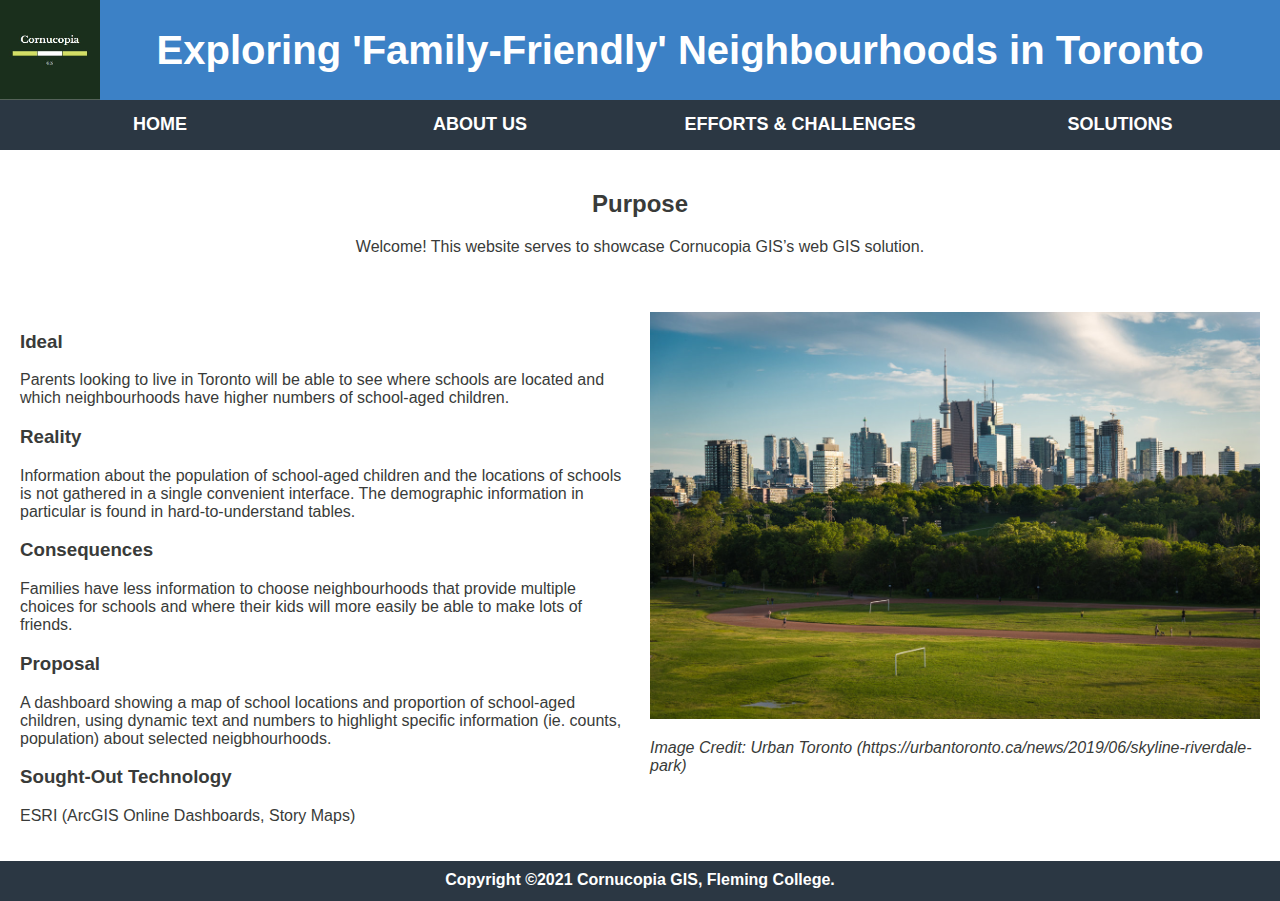
<file: index.html>
<!DOCTYPE html>
<html lang="en">
<head>
    <!-- The meta tag comes from https://www.w3schools.com/css/css_rwd_viewport.asp -->
    <meta name="viewport" content="width=device-width, initial-scale=1.0">
    <title>Cornucopia GIS - Home</title>
    <link rel="stylesheet" href="css/stylesheet.css">
</head>
<body>
	<section class="col-12" id="pagetop">
		<div class="col-1">
			<img src="photos/cornucopia-demo.JPG" alt="Company Logo" id="logo">
		</div>
		<div class="col-11" id="pagenamediv">
			<h1 id="pagename">Exploring 'Family-Friendly' Neighbourhoods in Toronto</h1>
		</div>
	</section>
    <header class="col-12 outer-margin">
	<div class="navbar col-12">
	    <a class="col-3" href="index.html">HOME</a>
			<a class="col-3" href="about.html">ABOUT US</a>
	    <a class="col-3" href="efforts.html">EFFORTS & CHALLENGES</a>
			<a class="col-3" href="solutions.html">SOLUTIONS</a>         
	</div>
    </header>
    </header>
	<section class="col-12">
	<div class="col-8 section-style-1col">
	    <h2>Purpose</h2>
		<p>Welcome! This website serves to showcase Cornucopia GIS’s web GIS solution. </p>
	</div>
    </section>
    <section class="col-12 section-style-2col">
	<div class="col-6">
	    <h3 class="top-align">Ideal</h3>
	    <p>Parents looking to live in Toronto will be able to see where schools are located and which neighbourhoods have higher numbers of school-aged children.</p>
	    <h3 class="top-align">Reality</h3>
	    <p>Information about the population of school-aged children and the locations of schools is not gathered in a single convenient interface. The demographic information in particular is found in hard-to-understand tables.</p>
	    <h3 class="top-align">Consequences</h3>
	    <p>Families have less information to choose neighbourhoods that provide multiple choices for schools and where their kids will more easily be able to make lots of friends.</p>
	    <h3 class="top-align">Proposal</h3>
	    <p>A dashboard showing a map of school locations and proportion of school-aged children, using dynamic text and numbers to highlight specific information (ie. counts, population) about selected neigbhourhoods.</p>
	    <h3 class="top-align">Sought-Out Technology</h3>
	    <p>ESRI (ArcGIS Online Dashboards, Story Maps)</p>
	</div>
	<div class="col-6">
	    <img src="photos/toronto-park.jpg" alt="World Imagery" class = "pics">
		<p><i>Image Credit: Urban Toronto (https://urbantoronto.ca/news/2019/06/skyline-riverdale-park)</i></p>
	</div>
    </section>
<footer class="col-12 footer">
    <div>
    <p class="footer-text">Copyright ©2021 Cornucopia GIS, Fleming College.</p>
    </div>
</footer>
</body>
</html>
</file>
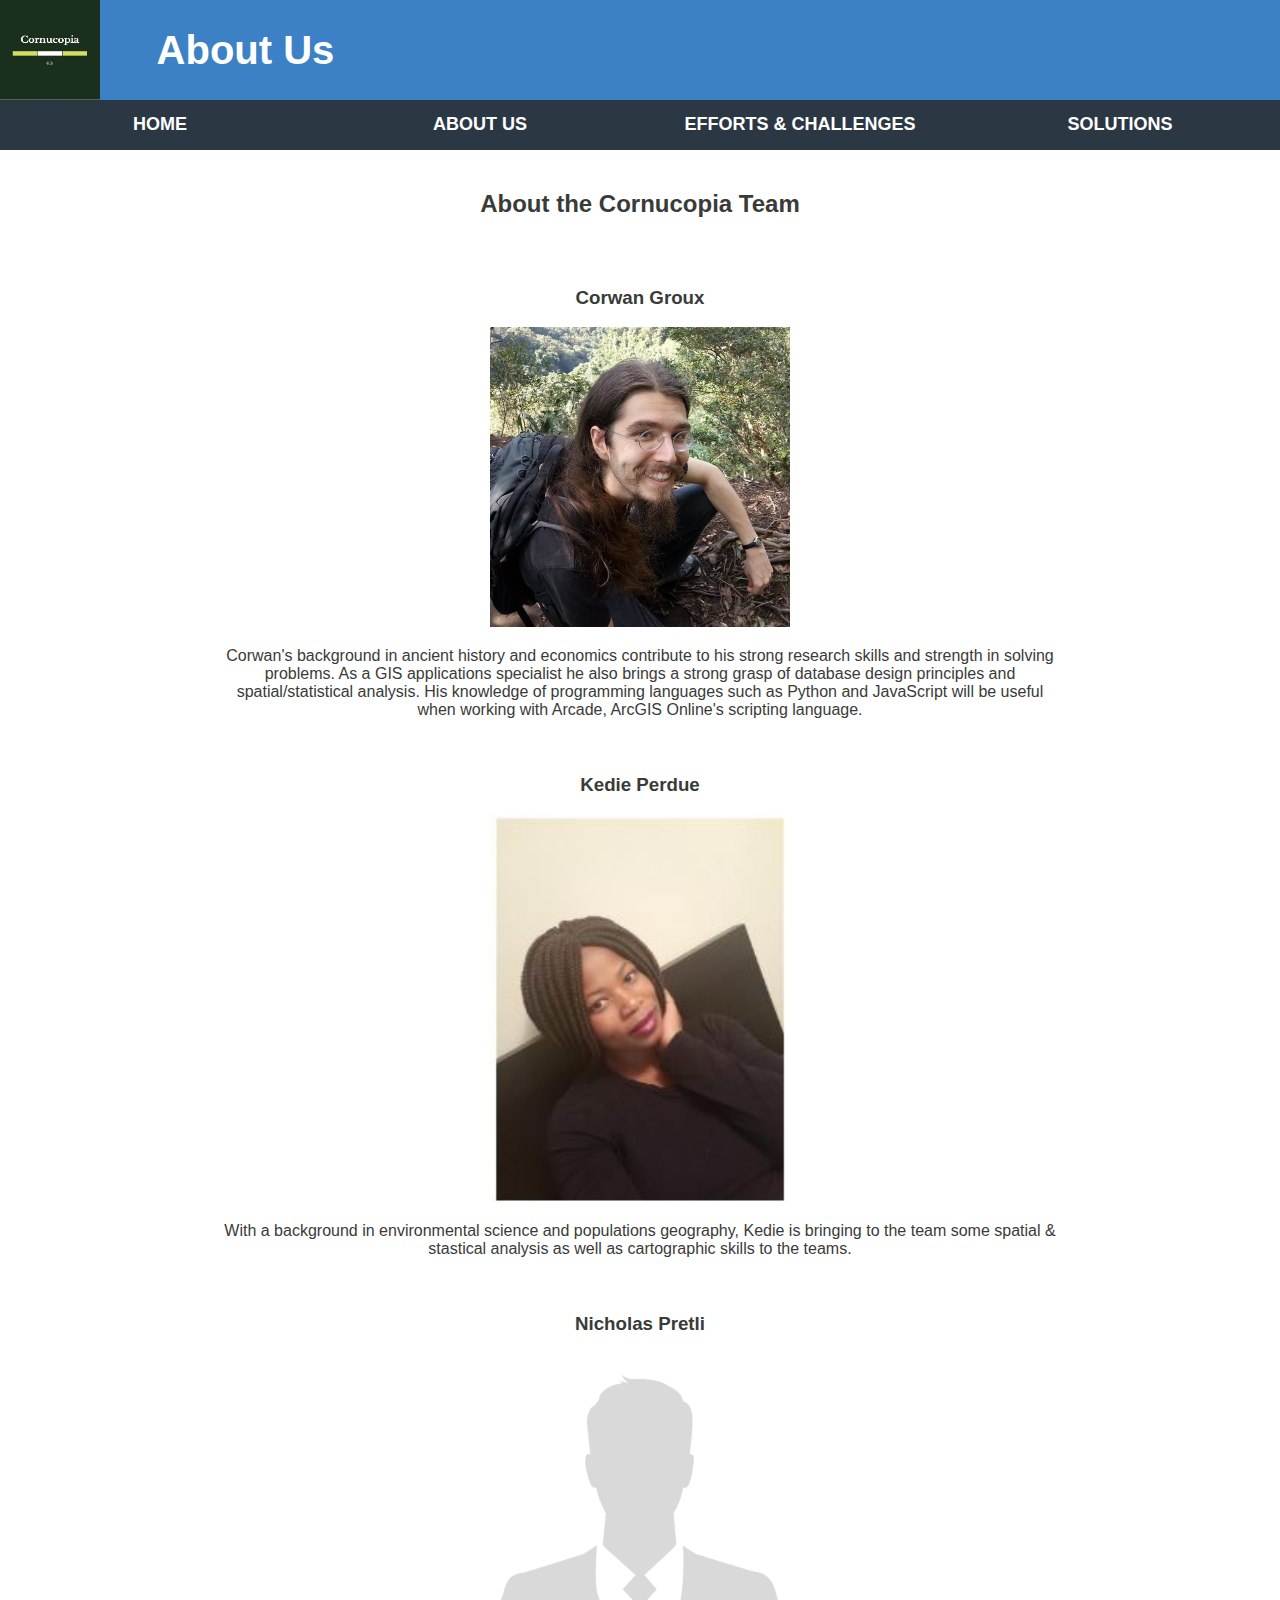
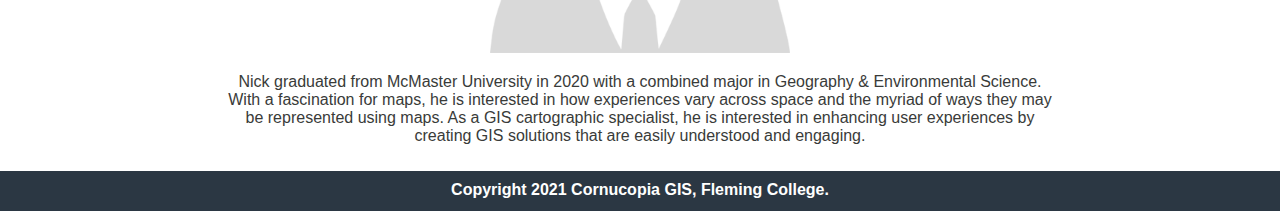
<file: about.html>
<!DOCTYPE html>
<html lang="en">
<head>
    <!-- The meta tag comes from https://www.w3schools.com/css/css_rwd_viewport.asp -->
    <meta name="viewport" content="width=device-width, initial-scale=1.0">
    <title>Cornucopia GIS - About Us</title>
    <link rel="stylesheet" href="css/stylesheet.css">
</head>
<body>
	<section class="col-12" id="pagetop">
		<div class="col-1">
			<img src="photos/cornucopia-demo.JPG" alt="Company Logo" id="logo">
		</div>
		<div class="col-11" id="pagenamediv">
			<h1 id="pagename">About Us</h1>
		</div>
	</section>
    <header class="col-12 outer-margin">
	<div class="navbar col-12">
	    <a class="col-3" href="index.html">HOME</a>
			<a class="col-3" href="about.html">ABOUT US</a>
	    <a class="col-3" href="efforts.html">EFFORTS & CHALLENGES</a>
			<a class="col-3" href="solutions.html">SOLUTIONS</a>         
	</div>
    </header>
	<section class="col-12">
	<div class="col-8 section-style-1col">
	    <h2>About the Cornucopia Team</h2>
	</div>
    </section>
    <section class="col-8 section-style-1col">
	    <h3 class="top-align">Corwan Groux</h3>
	    <img src="photos/CorwanPortrait.jpg" alt="Corwan Portrait" class="portrait">
	    <p>Corwan's background in ancient history and economics contribute to his strong research skills and strength in solving problems. As a GIS applications specialist he also brings a strong grasp of database design principles and spatial/statistical analysis. His knowledge of programming languages such as Python and JavaScript will be useful when working with Arcade, ArcGIS Online's scripting language.</p>
    </section>
    <section class="col-8 section-style-1col">
	    <h3 class="top-align">Kedie Perdue</h3>
	    <img src="photos/kedie.JPG" alt="Kedie Portrait" class="portrait">
	    <p>With a background in environmental science and populations geography, Kedie is bringing to the team some spatial & stastical analysis as well as cartographic skills to the teams.</p>
    </section>
    <section class="col-8 section-style-1col">
	    <h3 class="top-align">Nicholas Pretli</h3>
	    <img src="photos/no-profile.jpg" alt="Nick Portrait" class="portrait">
	    <p>Nick graduated from McMaster University in 2020 with a combined major in Geography & Environmental Science. With a fascination for maps, he is interested in how experiences vary across space and the myriad of ways they may be represented using maps. As a GIS cartographic specialist, he is interested in enhancing user experiences by creating GIS solutions that are easily understood and engaging.</p>
    </section>
<footer class="col-12 footer">
    <div>
    <p class="footer-text">Copyright 2021 Cornucopia GIS, Fleming College.</p>
    </div>
</footer>
</body>
</html>
</file>
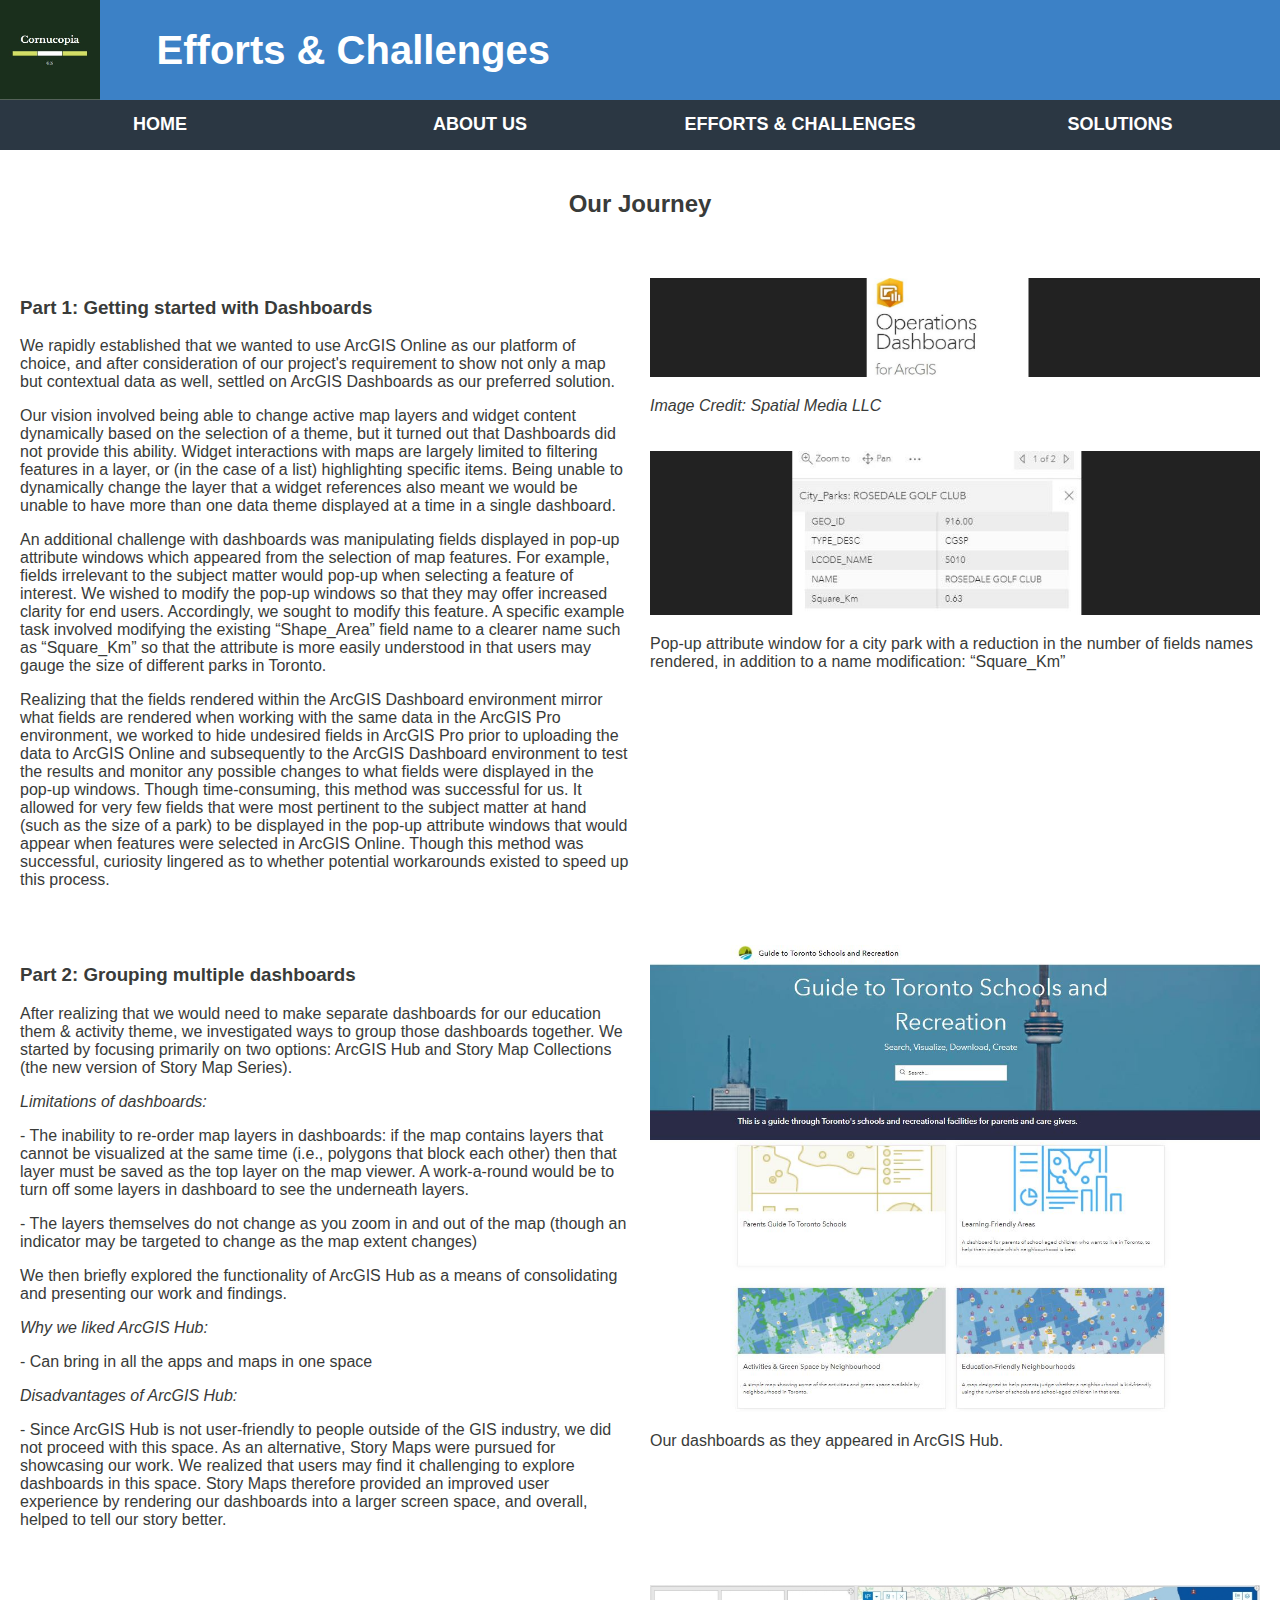
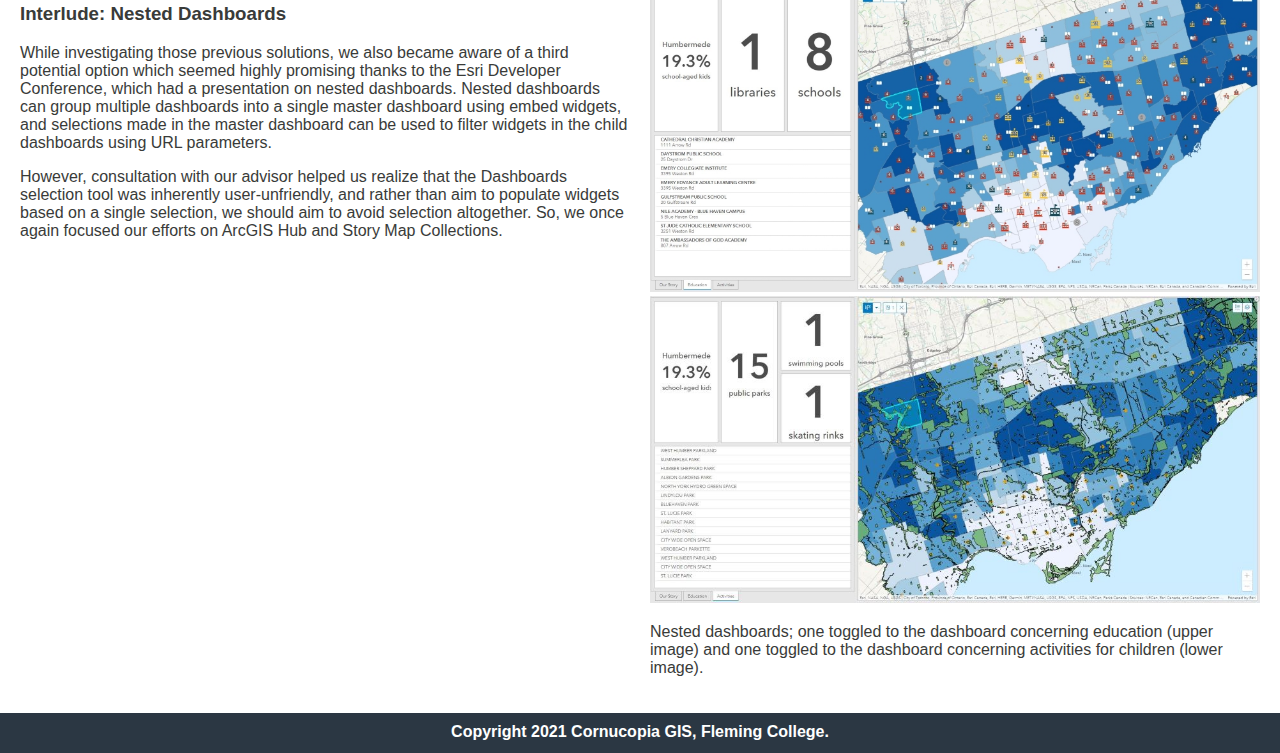
<file: efforts.html>
<!DOCTYPE html>
<html lang="en">
<head>
    <!-- The meta tag comes from https://www.w3schools.com/css/css_rwd_viewport.asp -->
    <meta name="viewport" content="width=device-width, initial-scale=1.0">
    <title>Cornucopia GIS - Efforts & Challenges</title>
    <link rel="stylesheet" href="css/stylesheet.css">
</head>
<body>
	<section class="col-12" id="pagetop">
		<div class="col-1">
			<img src="photos/cornucopia-demo.JPG" alt="Company Logo" id="logo">
		</div>
		<div class="col-11" id="pagenamediv">
			<h1 id="pagename">Efforts & Challenges</h1>
		</div>
	</section>
    <header class="col-12 outer-margin">
	<div class="navbar col-12">
	    <a class="col-3" href="index.html">HOME</a>
			<a class="col-3" href="about.html">ABOUT US</a>
	    <a class="col-3" href="efforts.html">EFFORTS & CHALLENGES</a>
			<a class="col-3" href="solutions.html">SOLUTIONS</a>         
	</div>
	</header>
	<section class="col-12">
	<div class="col-8 section-style-1col">
		<h2>Our Journey</h2>
	</div>
    </section>
    <section class="col-12 section-style-2col">
	<div class="col-6">
	    	<h3 class="top-align">Part 1: Getting started with Dashboards</h3>
	    	<p>We rapidly established that we wanted to use ArcGIS Online as our platform of choice, and after consideration of our project's requirement to show not only a map but contextual data as well, settled on ArcGIS Dashboards as our preferred solution.</p>
	   	<p>Our vision involved being able to change active map layers and widget content dynamically based on the selection of a theme, but it turned out that Dashboards did not provide this ability. Widget interactions with maps are largely limited to filtering features in a layer, or (in the case of a list) highlighting specific items. Being unable to dynamically change the layer that a widget references also meant we would be unable to have more than one data theme displayed at a time in a single dashboard.</p>
	        <p>An additional challenge with dashboards was manipulating fields displayed in pop-up attribute windows which appeared from the selection of map features. For example, fields irrelevant to the subject matter would pop-up when selecting a feature of interest. We wished to modify the pop-up windows so that they may offer increased clarity for end users. Accordingly, we sought to modify this feature. A specific example task involved modifying the existing “Shape_Area” field name to a clearer name such as “Square_Km” so that the attribute is more easily understood in that users may gauge the size of different parks in Toronto.</p>
		<p>Realizing that the fields rendered within the ArcGIS Dashboard environment mirror what fields are rendered when working with the same data in the ArcGIS Pro environment, we worked to hide undesired fields in ArcGIS Pro prior to uploading the data to ArcGIS Online and subsequently to the ArcGIS Dashboard environment to test the results and monitor any possible changes to what fields were displayed in the pop-up windows. Though time-consuming, this method was successful for us. It allowed for very few fields that were most pertinent to the subject matter at hand (such as the size of a park) to be displayed in the pop-up attribute windows that would appear when features were selected in ArcGIS Online. Though this method was successful, curiosity lingered as to whether potential workarounds existed to speed up this process.</p>

	</div>
	<div class="col-6">
	    <img src="photos/dashboard-logo.jpg" alt="ArcGIS Dashboards" class = "pics">
		<p><i>Image Credit: Spatial Media LLC</i></p>
		<!-- Image Credit: https://gisuser.com/wp-content/uploads/2018/02/2018-02-07-11_03_14-Operations-Dashboard-for-ArcGIS-_-Real-Time-Data-Visualization-Analytics.jpg -->
	 </div>
	<div class="col-6">
	    <img src="photos/pop-up-1.JPG" alt="ArcGIS Dashboards" class = "pics">
		<p>Pop-up attribute window for a city park with a reduction in the number of fields names rendered, in addition to a name modification: “Square_Km”</p>
	 </div>
    </section>
    <section class="col-12 section-style-2col">
	<div class="col-6">
	    <h3 class="top-align">Part 2: Grouping multiple dashboards</h3>
	    <p>After realizing that we would need to make separate dashboards for our education them & activity theme, we investigated ways to group those dashboards together. We started by focusing primarily on two options: ArcGIS Hub and Story Map Collections (the new version of Story Map Series).</p>
	    <i>Limitations of dashboards:</i>
		<p>- The inability to re-order map layers in dashboards: if the map contains layers that cannot be visualized at the same time (i.e., polygons that block each other) then that layer must be saved as the top layer on the map viewer. A work-a-round would be to turn off some layers in dashboard to see the underneath layers.</p>
                <p>- The layers themselves do not change as you zoom in and out of the map (though an indicator may be targeted to change as the map extent changes)</p>
		<p>We then briefly explored the functionality of ArcGIS Hub as a means of consolidating and presenting our work and findings.</p>
		<p><i>Why we liked ArcGIS Hub:</i> 
		<p>- Can bring in all the apps and maps in one space</p>
		<p><i>Disadvantages of ArcGIS Hub:</i> 
		<p>- Since ArcGIS Hub is not user-friendly to people outside of the GIS industry, we did not proceed with this space. As an alternative, Story Maps were pursued for showcasing our work. We realized that users may find it challenging to explore dashboards in this space. Story Maps therefore provided an improved user experience by rendering our dashboards into a larger screen space, and overall, helped to tell our story better.</p>
	 </div>
	<div class="col-6">
	    <img src="photos/hub-1.JPG" alt="ArcGIS Hub" class = "pics">
		<p>Our dashboards as they appeared in ArcGIS Hub.</p>
	</div>    
    </section> 
    <section class="col-12 section-style-2col">
	<div class="col-6">
	    <h3 class="top-align">Interlude: Nested Dashboards</h3>
	    <p>While investigating those previous solutions, we also became aware of a third potential option which seemed highly promising thanks to the Esri Developer Conference, which had a presentation on nested dashboards. Nested dashboards can group multiple dashboards into a single master dashboard using embed widgets, and selections made in the master dashboard can be used to filter widgets in the child dashboards using URL parameters.</p>
	    <p>However, consultation with our advisor helped us realize that the Dashboards selection tool was inherently user-unfriendly, and rather than aim to populate widgets based on a single selection, we should aim to avoid selection altogether. So, we once again focused our efforts on ArcGIS Hub and Story Map Collections.</p>
	</div>
	<div class="col-6">
	    <img src="photos/NestedDash1.JPG" alt="Nested Dashboard" class="pics">
	    <img src="photos/NestedDash2.JPG" alt="Nested Dashboard" class="pics">
		<p>Nested dashboards; one toggled to the dashboard concerning education (upper image) and one toggled to the dashboard concerning activities for children (lower image).
	</div>
    </section>    	
	
<footer class="col-12 footer">
    <div>
    <p class="footer-text">Copyright 2021 Cornucopia GIS, Fleming College.</p>
    </div>
</footer>
</body>
</html>
</file>
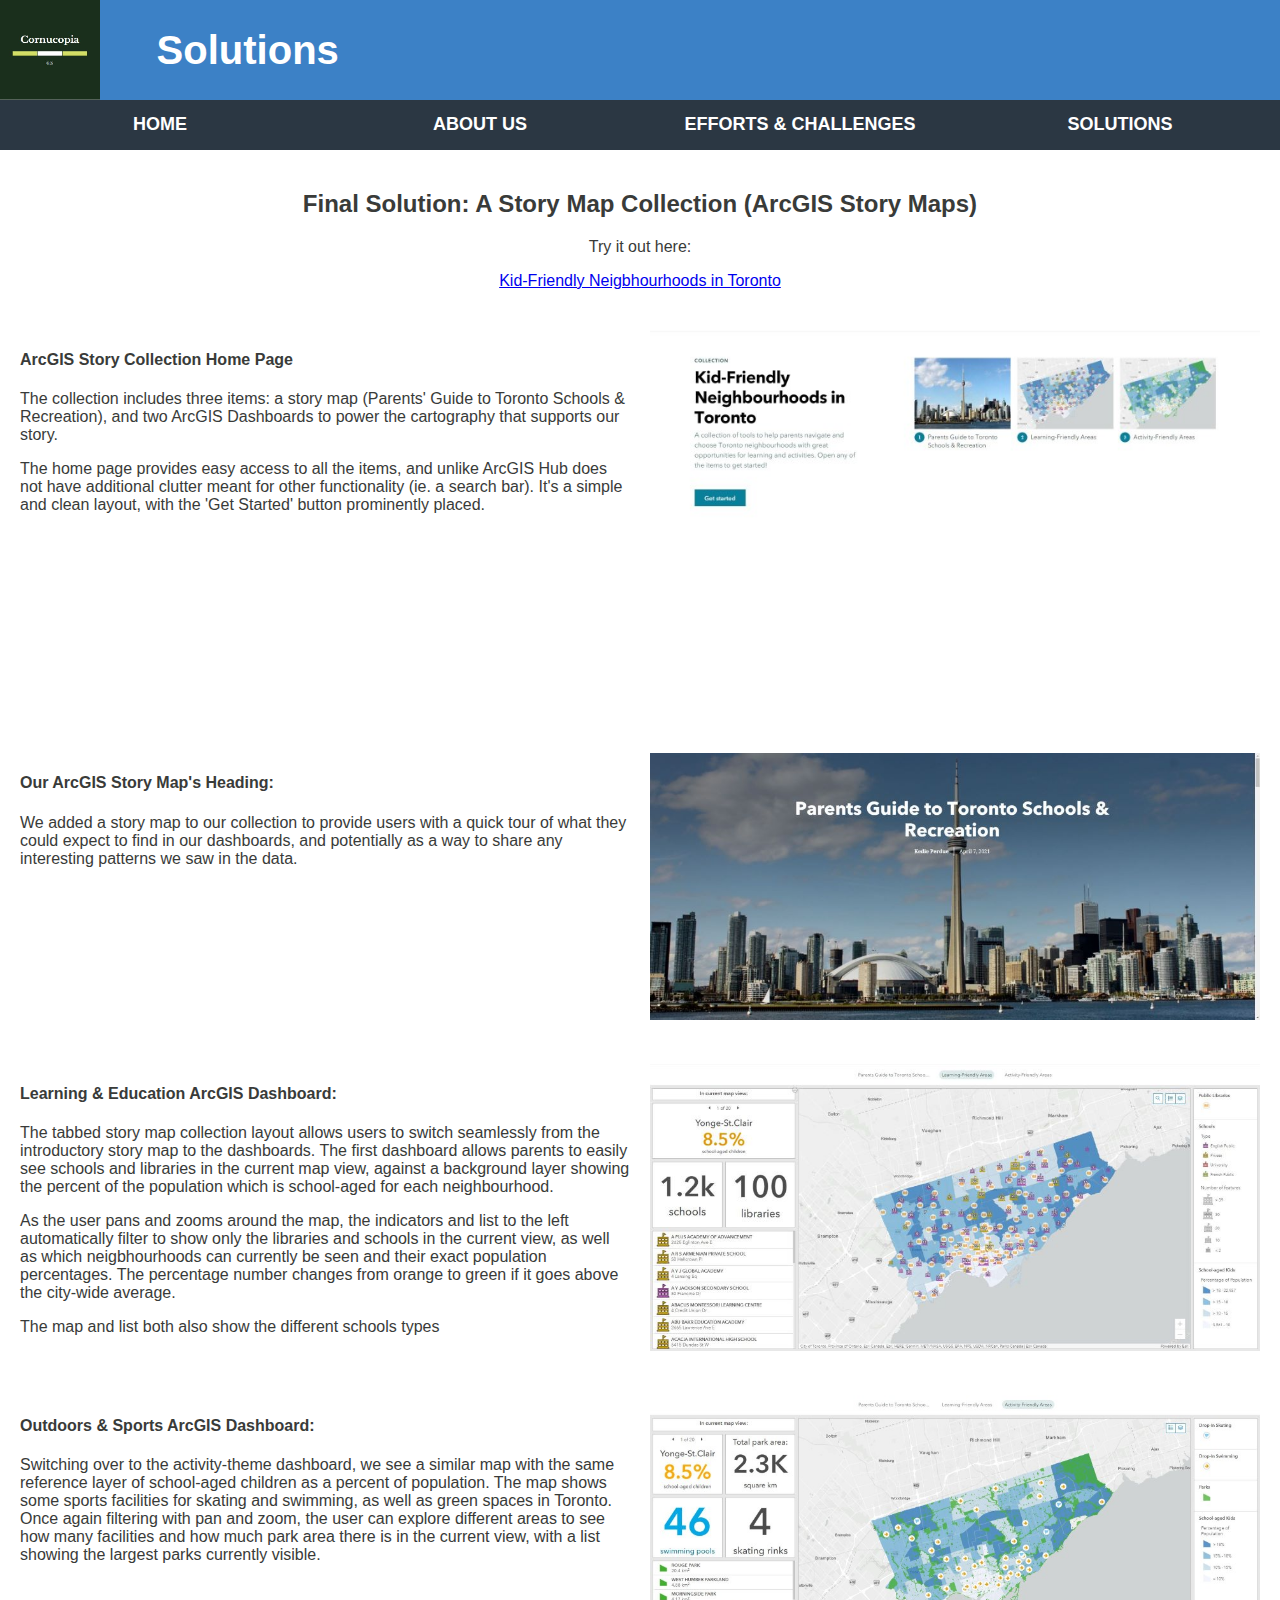
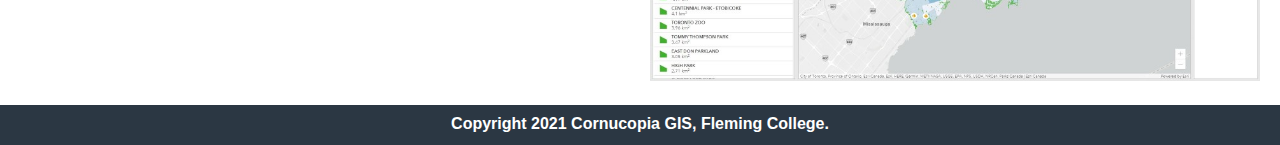
<file: solutions.html>
<!DOCTYPE html>
<html lang="en">
<head>
    <!-- The meta tag comes from https://www.w3schools.com/css/css_rwd_viewport.asp -->
    <meta name="viewport" content="width=device-width, initial-scale=1.0">
    <title>Cornucopia GIS - Our Solutions</title>
    <link rel="stylesheet" href="css/stylesheet.css">
</head>
<body>
	<section class="col-12" id="pagetop">
		<div class="col-1">
			<img src="photos/cornucopia-demo.JPG" alt="Company Logo" id="logo">
		</div>
		<div class="col-11" id="pagenamediv">
			<h1 id="pagename">Solutions</h1>
		</div>
	</section>
    <header class="col-12 outer-margin">
	<div class="navbar col-12">
	    <a class="col-3" href="index.html">HOME</a>
			<a class="col-3" href="about.html">ABOUT US</a>
	    <a class="col-3" href="efforts.html">EFFORTS & CHALLENGES</a>
			<a class="col-3" href="solutions.html">SOLUTIONS</a>         
	</div>
    </header>
	<section class="col-12">
	<div class="col-8 section-style-1col">
		<h2>Final Solution: A Story Map Collection (ArcGIS Story Maps)</h2>
		<p>Try it out here:</p><a href="https://storymaps.arcgis.com/collections/8ae1a0c9f073480da9a3b96e3a8ba1a7">Kid-Friendly Neigbhourhoods in Toronto</a>
	</div>
	</section>
	<section class="col-12 section-style-2col">
		<div class="col-6">
		    <h4>ArcGIS Story Collection Home Page</h4>
	    	    <p>The collection includes three items: a story map (Parents' Guide to Toronto Schools & Recreation), and two ArcGIS Dashboards to power the cartography that supports our story.</p>
		    <p>The home page provides easy access to all the items, and unlike ArcGIS Hub does not have additional clutter meant for other functionality (ie. a search bar). It's a simple and clean layout, with the 'Get Started' button prominently placed.</p>
		</div>
		<div class="col-6">
		    <img src="photos/StoryCollectionHome.JPG" alt="Our story map's home page:" class="pics">
		</div>
    	</section>	
	<section class="col-12 section-style-2col">
		<div class="col-6">
		    <h4>Our ArcGIS Story Map's Heading:</h4>
		    <p>We added a story map to our collection to provide users with a quick tour of what they could expect to find in our dashboards, and potentially as a way to share any interesting patterns we saw in the data.</p>
		</div>
		<div class="col-6">
		    <img src="photos/StoryCollectionStory.JPG" alt="Story Map" class="pics">
		</div>
    	</section>
	<section class="col-12 section-style-2col">
		<div class="col-6">
		    <h4>Learning & Education ArcGIS Dashboard:</h4>
		    <p>The tabbed story map collection layout allows users to switch seamlessly from the introductory story map to the dashboards. The first dashboard allows parents to easily see schools and libraries in the current map view, against a background layer showing the percent of the population which is school-aged for each neighbourhood.</p>
		    <p>As the user pans and zooms around the map, the indicators and list to the left automatically filter to show only the libraries and schools in the current view, as well as which neigbhourhoods can currently be seen and their exact population percentages. The percentage number changes from orange to green if it goes above the city-wide average.</p>
		    <p>The map and list both also show the different schools types</p>
		</div>
		<div class="col-6">
		    <img src="photos/StoryCollectionLearningBoard.JPG" alt="Learning Dashboard" class="pics">
		</div>
    	</section>	
	<section class="col-12 section-style-2col">
		<div class="col-6">
		    <h4>Outdoors & Sports ArcGIS Dashboard:</h4>
		    <p>Switching over to the activity-theme dashboard, we see a similar map with the same reference layer of school-aged children as a percent of population. The map shows some sports facilities for skating and swimming, as well as green spaces in Toronto. Once again filtering with pan and zoom, the user can explore different areas to see how many facilities and how much park area there is in the current view, with a list showing the largest parks currently visible.</p>
		</div>
		<div class="col-6">
		    <img src="photos/StoryCollectionActivityBoard.JPG" alt="Activity Dashboard" class="pics">
		</div>
    	</section>	
<footer class="col-12 footer">
    <div>
    <p class="footer-text">Copyright 2021 Cornucopia GIS, Fleming College.</p>
    </div>
</footer>
</body>
</html>
</file>
<file: css/stylesheet.css>
* {
	box-sizing: border-box;
}

/* Taken from https://www.w3schools.com/css/css_rwd_grid.asp to ensure the columns for responsive design work properly */
.row::after {
  content: "";
  clear: both;
  display: table;
}

/* Combined from https://www.w3schools.com/css/css_rwd_grid.asp and https://www.w3schools.com/css/css_rwd_mediaqueries.asp  */
[class*="col-"] {
  float: left;
  padding: 10px;
  width: 100%;
}

/* Method for sticky footer taken from Mozilla's guide: https://developer.mozilla.org/en-US/docs/Web/CSS/Layout_cookbook/Sticky_footers */
body {
	font-family: 'Trebuchet MS', sans-serif;
	color: #393b39;
	margin: 0px;
}

#pagetop {
	background-color: #3C81C6;
	padding: 0px;
}

#pagetop div {
	padding: 0px;
}

#logo {
	display: block;
	height: 100px;
	width: 100px;
	padding: 0px;
	margin-left: calc(50vw - 50px);
	margin-right: calc(50vw - 50px);
}

#pagenamediv {
	position: relative;
    font-size: 20px;
    font-family: 'Trebuchet MS', sans-serif;
    font-weight: bold;
	min-height: 100px;
	max-height: 150px;
}

#pagename {
	color: white;
	text-align: center;
}

.outer-margin {
	padding: 0px;
}

.navbar {
	width: 100%;
	min-height: 50px;
	background-color: #2B3743;
	padding: 0px;
}

.navbar a {
	float: left;
	display: block;
	font-family: 'Trebuchet MS', sans-serif;
    font-size: 18px;
    font-weight: bold;
	color: #ffff;
	text-align: center;
	padding: 14px 16px;
	text-decoration: none;
}

/* Active page is white and change inactive link color to white on hover */
.navbar a.active, .navbar a:hover, .dropdown-content a:hover {
  color: white;
}

/* Hide the link that should open and close the topnav on small screens */
.navbar .icon {
	display: none;
  }

.section-style-1col {
	margin: auto;
	text-align: center;
}

.section-style-2col {
	margin-left: auto;
	margin-right: auto;
}

.pics {
	width: 100%;
}

.portrait {
	width: 100%;
	max-width: 300px;
}

.footer {
	color: white;
    	font-weight: bold;
	background-color: #2B3743;
	height: 40px;
	width: 100%;
	text-align: center;
}

.footer p {
	margin: 0px;
}

/* Taken from https://www.w3schools.com/css/css_rwd_mediaqueries.asp
Styles for small devices (phones and narrow tablets)
All additional styles and the additional media queries are our own creation. */
@media only screen and (min-width: 768px) {
	.col-1 {width: 8.33%;}
	.col-2 {width: 16.66%;}
	.col-3 {width: 25%;}
	.col-4 {width: 33.33%;}
	.col-5 {width: 41.66%;}
	.col-6 {width: 50%;}
	.col-7 {width: 58.33%;}
	.col-8 {width: 66.66%;}
	.col-9 {width: 75%;}
	.col-10 {width: 83.33%;}
	.col-11 {width: 91.66%;}
	.col-12 {width: 100%;}
	.section-style-1col {
		margin-left: 16.67%;
		margin-right: 16.67%;
		text-align: center;
	}
	#logo {
		padding: 0px;
		margin: 0px;
	}
	#pagename {
		text-align: left;
		padding-left: 50px;
		margin: 0;
		left: 0%;
		position: absolute;
		top: 50%;
		transform: translate(0%, -50%);
	}
</file>
